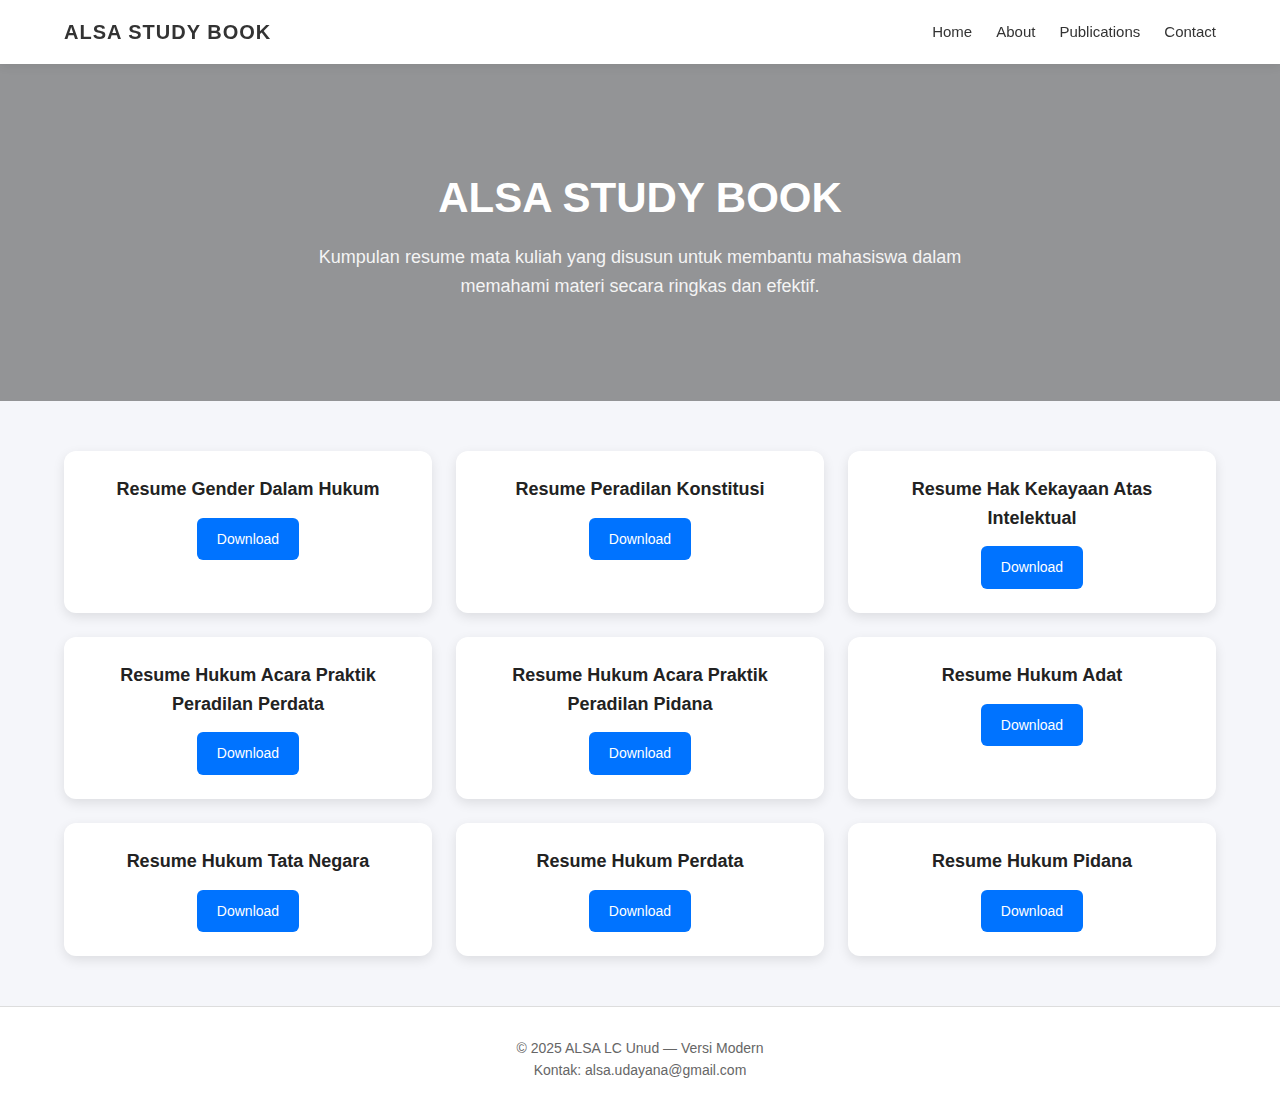
<file: index.html>
<!DOCTYPE html>
<html lang="id">
<head>
  <meta charset="UTF-8">
  <meta name="viewport" content="width=device-width, initial-scale=1.0">
  <title>ALSA Study Book - Versi Modern</title>
  <link rel="stylesheet" href="style.css">
</head>
<body>

  <!-- Navbar -->
  <header class="navbar">
    <div class="container">
      <div class="logo">ALSA STUDY BOOK</div>
      <nav class="nav-links" id="navLinks">
        <a href="home.html">Home</a>
        <a href="#">About</a>
        <a href="#">Publications</a>
        <a href="#">Contact</a>
      </nav>
      <div class="menu-toggle" onclick="toggleMenu()">☰</div>
    </div>
  </header>

  <!-- Hero Section -->
  <section class="hero">
    <div class="hero-content">
      <h1>ALSA STUDY BOOK</h1>
      <p>Kumpulan resume mata kuliah yang disusun untuk membantu mahasiswa dalam memahami materi secara ringkas dan efektif.</p>
    </div>
  </section>

  <!-- Resume Section -->
  <main class="resume-section container">
    
    <div class="resume-card">
      <h2>Resume Gender Dalam Hukum</h2>
      <a href="https://www.alsalcunud.org/_files/ugd/698ca5_c85811898a0d47cbaef176deb6be495a.pdf" target="_blank" class="btn-download">Download</a>
    </div>

    <div class="resume-card">
      <h2>Resume Peradilan Konstitusi</h2>
      <a href="https://www.alsalcunud.org/_files/ugd/698ca5_220bc6903ecd4ca0ba6542a0b3c760c6.pdf" target="_blank" class="btn-download">Download</a>
    </div>

    <div class="resume-card">
      <h2>Resume Hak Kekayaan Atas Intelektual</h2>
      <a href="https://www.alsalcunud.org/_files/ugd/698ca5_f190df2013524f6099368ca7cf3e3da8.pdf" target="_blank" class="btn-download">Download</a>
    </div>

    <div class="resume-card">
      <h2>Resume Hukum Acara Praktik Peradilan Perdata</h2>
      <a href="https://www.alsalcunud.org/_files/ugd/698ca5_5575f7f07d0542569311f726da0ad785.pdf" target="_blank" class="btn-download">Download</a>
    </div>

    <div class="resume-card">
      <h2>Resume Hukum Acara Praktik Peradilan Pidana</h2>
      <a href="https://www.alsalcunud.org/_files/ugd/698ca5_9449b8ee39924f0a87f9a560eabeceaf.pdf" target="_blank" class="btn-download">Download</a>
    </div>

    <div class="resume-card">
      <h2>Resume Hukum Adat</h2>
      <a href="https://www.alsalcunud.org/_files/ugd/698ca5_542d85f801b946c6942455942b572ea9.pdf" target="_blank" class="btn-download">Download</a>
    </div>

    <div class="resume-card">
      <h2>Resume Hukum Tata Negara</h2>
      <a href="https://www.alsalcunud.org/_files/ugd/698ca5_6d7588d3fec64916965b6ecfeaa4906f.pdf" target="_blank" class="btn-download">Download</a>
    </div>

    <div class="resume-card">
      <h2>Resume Hukum Perdata</h2>
      <a href="https://www.alsalcunud.org/_files/ugd/698ca5_b4ab8691003448b381b5736dc641cbf2.pdf" target="_blank" class="btn-download">Download</a>
    </div>

    <div class="resume-card">
      <h2>Resume Hukum Pidana</h2>
      <a href="https://www.alsalcunud.org/_files/ugd/698ca5_f62c5ad321f743b9a0ad0706e0837a8d.pdf" target="_blank" class="btn-download">Download</a>
    </div>

  </main>

  <!-- Footer -->
  <footer>
    <div class="footer-content container">
      <p>© 2025 ALSA LC Unud — Versi Modern</p>
      <p>Kontak: alsa.udayana@gmail.com</p>
    </div>
  </footer>

  <script src="script.js"></script>
  <!-- ...existing code... -->

<!-- ...existing code... -->

<div class="transition-overlay" id="transitionOverlay"></div>
<script>
  // Transisi modern untuk semua tombol download resume
  document.querySelectorAll('.btn-download').forEach(function(btn) {
    btn.addEventListener('click', function(e) {
      e.preventDefault();
      const overlay = document.getElementById('transitionOverlay');
      overlay.classList.add('active');
      setTimeout(() => {
        window.open(this.href, '_blank');
        overlay.classList.remove('active');
      }, 600);
    });
  });
</script>
<!-- ...existing code... -->
</body>
</html>
</file>
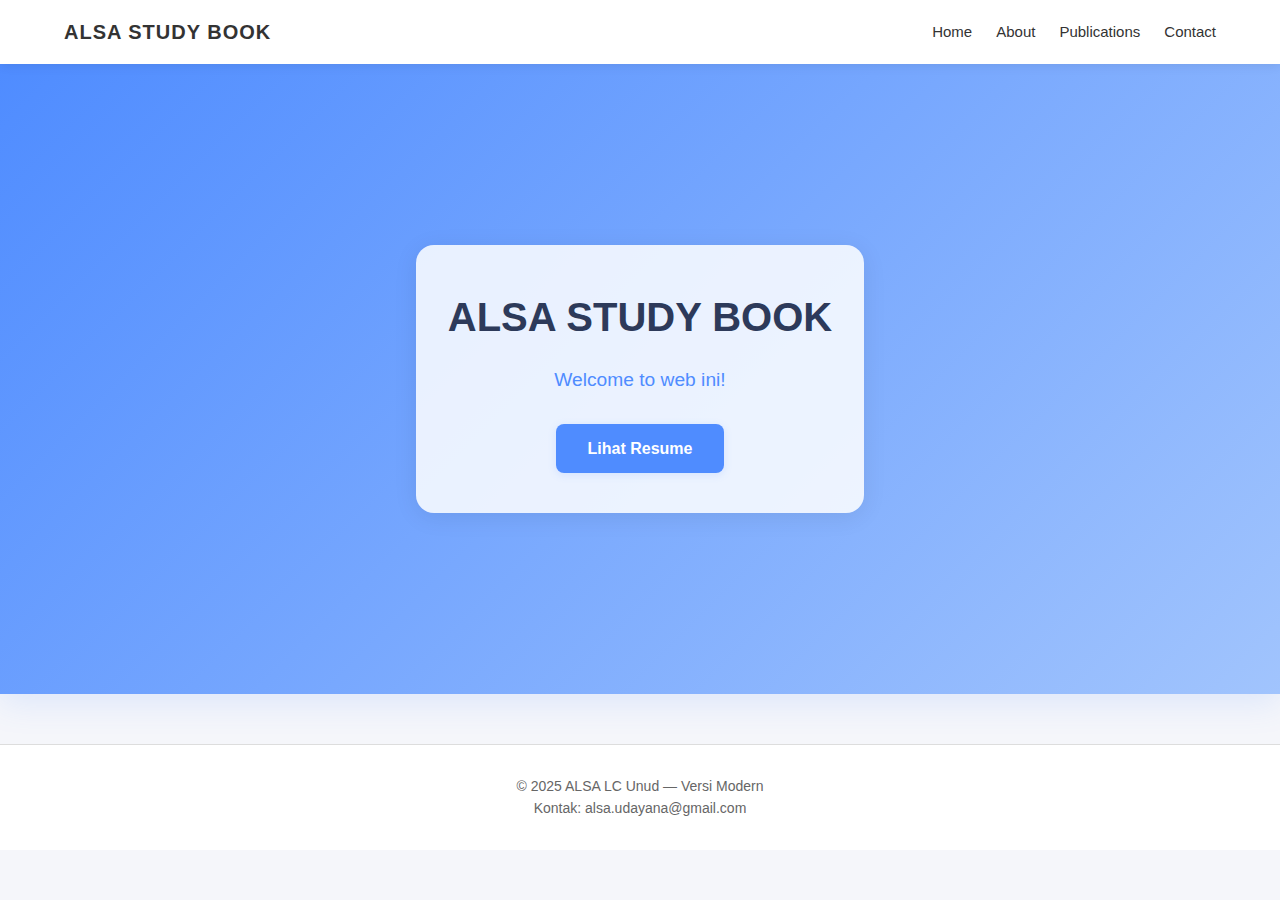
<file: home.html>
<!DOCTYPE html>
<html lang="id">
<head>
  <meta charset="UTF-8">
  <meta name="viewport" content="width=device-width, initial-scale=1.0">
  <title>Home - ALSA Study Book</title>
  <link rel="stylesheet" href="style.css">
</head>
<body>
  <!-- Navbar -->
  <header class="navbar">
    <div class="container">
      <div class="logo">ALSA STUDY BOOK</div>
      <nav class="nav-links" id="navLinks">
        <a href="home.html">Home</a>
        <a href="#">About</a>
        <a href="#">Publications</a>
        <a href="#">Contact</a>
      </nav>
      <div class="menu-toggle" onclick="toggleMenu()">☰</div>
    </div>
  </header>

  <!-- Modern Hero Section -->
  <section class="home-hero">
    <div class="home-hero-content">
      <h1>ALSA STUDY BOOK</h1>
      <p class="welcome-text">Welcome to web ini!</p>
      <a href="index.html" class="btn-modern">Lihat Resume</a>
    </div>
  </section>

  <!-- Footer -->
  <footer>
    <div class="footer-content container">
      <p>© 2025 ALSA LC Unud — Versi Modern</p>
      <p>Kontak: alsa.udayana@gmail.com</p>
    </div>
  </footer>

  <script src="script.js"></script>
  <!-- Overlay dan script transisi -->
  <div class="transition-overlay" id="transitionOverlay"></div>
  <script>
    document.querySelector('.btn-modern').addEventListener('click', function(e) {
      e.preventDefault();
      const overlay = document.getElementById('transitionOverlay');
      overlay.classList.add('active');
      setTimeout(() => {
        window.location.href = this.href;
      }, 600);
    });
  </script>
</body>
</html>
</file>
<file: style.css>
/* Reset dasar */
* {
  margin: 0;
  padding: 0;
  box-sizing: border-box;
  font-family: "Poppins", Arial, sans-serif;
}

body {
  background: #f5f6fa;
  color: #333;
  line-height: 1.6;
}

/* Container */
.container {
  width: 90%;
  max-width: 1200px;
  margin: auto;
}

/* Navbar */
.navbar {
  background: #ffffff;
  box-shadow: 0 2px 10px rgba(0, 0, 0, 0.08);
  position: sticky;
  top: 0;
  z-index: 10;
}

.navbar .container {
  display: flex;
  justify-content: space-between;
  align-items: center;
  padding: 16px 0;
}

.logo {
  font-size: 20px;
  font-weight: 600;
  letter-spacing: 1px;
}

.nav-links {
  display: flex;
  gap: 24px;
}

.nav-links a {
  text-decoration: none;
  color: #333;
  font-size: 15px;
  transition: 0.3s;
}

.nav-links a:hover {
  color: #0073ff;
}

.menu-toggle {
  display: none;
  font-size: 24px;
  cursor: pointer;
}

/* Hero Section */
.hero {
  background: linear-gradient(rgba(0, 0, 0, 0.4), rgba(0, 0, 0, 0.4)),
    url("https://images.unsplash.com/photo-1524995997946-a1c2e315a42f") center/cover no-repeat;
  padding: 100px 20px;
  text-align: center;
  color: #fff;
}

.hero h1 {
  font-size: 42px;
  margin-bottom: 12px;
  font-weight: 700;
}

.hero p {
  max-width: 700px;
  margin: auto;
  font-size: 18px;
  opacity: 0.9;
}

/* Resume Cards */
.resume-section {
  display: grid;
  grid-template-columns: repeat(auto-fit, minmax(280px, 1fr));
  gap: 24px;
  margin: 50px auto;
}

.resume-card {
  background: #ffffff;
  padding: 24px;
  border-radius: 12px;
  box-shadow: 0 4px 12px rgba(0, 0, 0, 0.06);
  text-align: center;
  transition: 0.3s;
}

.resume-card:hover {
  transform: translateY(-5px);
}

.resume-card h2 {
  font-size: 18px;
  margin-bottom: 14px;
}

.btn-download {
  display: inline-block;
  padding: 10px 20px;
  background: #0073ff;
  color: #fff;
  text-decoration: none;
  border-radius: 6px;
  font-size: 14px;
  font-weight: 500;
  transition: 0.3s;
}

.btn-download:hover {
  background: #005edf;
}

/* Footer */
footer {
  background: #ffffff;
  padding: 30px 0;
  margin-top: 50px;
  border-top: 1px solid #ddd;
}

footer p {
  text-align: center;
  color: #666;
  font-size: 14px;
}

/* Responsive */
/* ...existing code... */

.home-hero {
  background: linear-gradient(135deg, #4f8cff 0%, #a1c4fd 100%);
  min-height: 70vh;
  display: flex;
  align-items: center;
  justify-content: center;
  box-shadow: 0 8px 32px rgba(79, 140, 255, 0.15);
}

.home-hero-content {
  background: rgba(255,255,255,0.85);
  padding: 40px 32px;
  border-radius: 18px;
  box-shadow: 0 4px 24px rgba(0,0,0,0.08);
  text-align: center;
  max-width: 500px;
}

.home-hero-content h1 {
  font-size: 2.5rem;
  color: #2d3a5a;
  margin-bottom: 16px;
  font-weight: 700;
}

.welcome-text {
  font-size: 1.2rem;
  color: #4f8cff;
  margin-bottom: 28px;
}

.btn-modern {
  display: inline-block;
  padding: 12px 32px;
  background: #4f8cff;
  color: #fff;
  border-radius: 8px;
  font-weight: 600;
  text-decoration: none;
  box-shadow: 0 2px 8px rgba(79, 140, 255, 0.15);
  transition: background 0.2s;
}

.btn-modern:hover {
  background: #2d3a5a;
}
/* ...existing code... */

/* Overlay animasi transisi */
.transition-overlay {
  position: fixed;
  top: 0; left: 0;
  width: 100vw;
  height: 100vh;
  background: #4f8cff;
  opacity: 0;
  pointer-events: none;
  transition: opacity 0.6s cubic-bezier(.77,0,.18,1);
  z-index: 9999;
}

.transition-overlay.active {
  opacity: 1;
  pointer-events: all;
}

/* Overlay animasi transisi modern */
.transition-overlay {
  position: fixed;
  top: 0; left: 0;
  width: 100vw;
  height: 100vh;
  background: linear-gradient(135deg, #4f8cff 0%, #a1c4fd 100%);
  opacity: 0;
  pointer-events: none;
  transition: opacity 0.6s cubic-bezier(.77,0,.18,1);
  z-index: 9999;
  display: flex;
  align-items: center;
  justify-content: center;
}

.transition-overlay.active {
  opacity: 1;
  pointer-events: all;
}

.transition-spinner {
  width: 60px;
  height: 60px;
  border: 6px solid #fff;
  border-top: 6px solid #4f8cff;
  border-radius: 50%;
  animation: spin 0.8s linear infinite, scaleIn 0.6s cubic-bezier(.77,0,.18,1);
}

/* Card background images */
.resume-bg-gender {
  background: linear-gradient(rgba(79,140,255,0.5),rgba(161,196,253,0.5)),
    url('https://images.unsplash.com/photo-1506744038136-46273834b3fb?auto=format&fit=crop&w=600&q=80') center/cover no-repeat;
}
.resume-bg-konstitusi {
  background: linear-gradient(rgba(79,140,255,0.5),rgba(161,196,253,0.5)),
    url('https://images.unsplash.com/photo-1464983953574-0892a716854b?auto=format&fit=crop&w=600&q=80') center/cover no-repeat;
}
.resume-bg-haki {
  background: linear-gradient(rgba(79,140,255,0.5),rgba(161,196,253,0.5)),
    url('https://images.unsplash.com/photo-1519125323398-675f0ddb6308?auto=format&fit=crop&w=600&q=80') center/cover no-repeat;
}
.resume-bg-perdata {
  background: linear-gradient(rgba(79,140,255,0.5),rgba(161,196,253,0.5)),
    url('https://images.unsplash.com/photo-1465101046530-73398c7f28ca?auto=format&fit=crop&w=600&q=80') center/cover no-repeat;
}
.resume-bg-pidana {
  background: linear-gradient(rgba(79,140,255,0.5),rgba(161,196,253,0.5)),
    url('https://images.unsplash.com/photo-1503676382389-4809596d5290?auto=format&fit=crop&w=600&q=80') center/cover no-repeat;
}
.resume-bg-adat {
  background: linear-gradient(rgba(79,140,255,0.5),rgba(161,196,253,0.5)),
    url('https://images.unsplash.com/photo-1465101178521-c1a4c8a0a8b7?auto=format&fit=crop&w=600&q=80') center/cover no-repeat;
}
.resume-bg-tatanegara {
  background: linear-gradient(rgba(79,140,255,0.5),rgba(161,196,253,0.5)),
    url('https://images.unsplash.com/photo-1465101046530-73398c7f28ca?auto=format&fit=crop&w=600&q=80') center/cover no-repeat;
}
.resume-bg-perdata2 {
  background: linear-gradient(rgba(79,140,255,0.5),rgba(161,196,253,0.5)),
    url('https://images.unsplash.com/photo-1465101178521-c1a4c8a0a8b7?auto=format&fit=crop&w=600&q=80') center/cover no-repeat;
}
.resume-bg-pidana2 {
  background: linear-gradient(rgba(79,140,255,0.5),rgba(161,196,253,0.5)),
    url('https://images.unsplash.com/photo-1506744038136-46273834b3fb?auto=format&fit=crop&w=600&q=80') center/cover no-repeat;
}

/* Agar teks tetap jelas di atas gambar */
.resume-card {
  color: #222;
  background-blend-mode: overlay;
  background-size: cover;
  background-position: center;
  box-shadow: 0 4px 12px rgba(0,0,0,0.10);
  border: none;
}
@keyframes spin {
  to { transform: rotate(360deg); }
}

@keyframes scaleIn {
  0% { transform: scale(0.5); opacity: 0; }
  100% { transform: scale(1); opacity: 1; }
}
/* Responsive */
@media (max-width: 768px) {
  .nav-links {
    position: absolute;
    top: 70px;
    right: 0;
    width: 200px;
    flex-direction: column;
    background: #fff;
    padding: 20px;
    display: none;
    box-shadow: -2px 4px 8px rgba(0, 0, 0, 0.1);
  }

  .nav-links a {
    padding: 10px 0;
  }

  .menu-toggle {
    display: block;
  }
}
/* ...existing code... */
</file>
